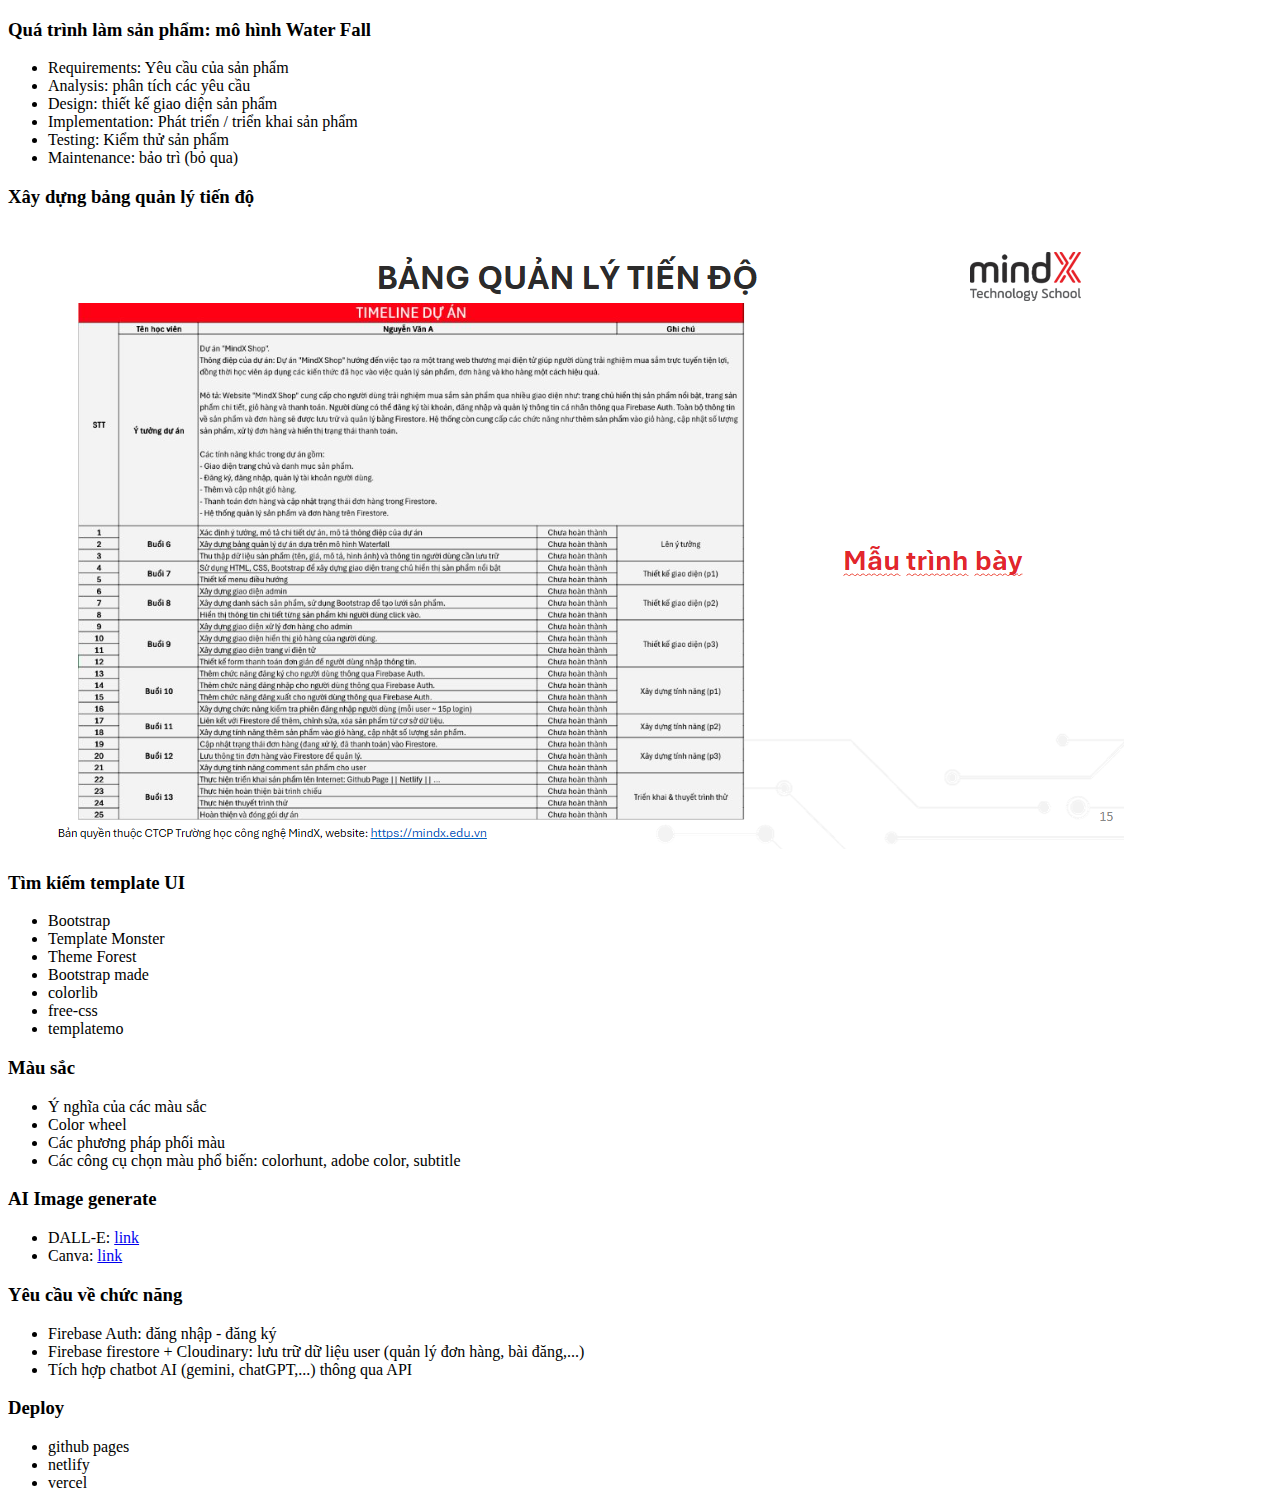
<file: Lesson6/index.html>
<!DOCTYPE html>
<html lang="en">
<head>
    <meta charset="UTF-8">
    <meta name="viewport" content="width=device-width, initial-scale=1.0">
    <title>Document</title>
</head>
<body>
    <h3>Quá trình làm sản phẩm: mô hình Water Fall</h3>
    <ul>
        <li>Requirements: Yêu cầu của sản phẩm</li>
        <li>Analysis: phân tích các yêu cầu</li>
        <li>Design: thiết kế giao diện sản phẩm</li>
        <li>Implementation: Phát triển / triển khai sản phẩm</li>
        <li>Testing: Kiểm thử sản phẩm</li>
        <li>Maintenance: bảo trì (bỏ qua)</li>
    </ul>

    <h3>Xây dựng bảng quản lý tiến độ</h3>
    <img src="./src/images/bangtiendo.png" alt="">

    <h3>Tìm kiếm template UI</h3>
    <ul>
        <li>Bootstrap</li>
        <li>Template Monster</li>
        <li>Theme Forest</li>
        <li>Bootstrap made</li>
        <li>colorlib</li>
        <li>free-css</li>
        <li>templatemo</li>
    </ul>

    <h3>Màu sắc</h3>
    <ul>
        <li>Ý nghĩa của các màu sắc</li>
        <li>Color wheel</li>
        <li>Các phương pháp phối màu</li>
        <li>Các công cụ chọn màu phổ biến:
            colorhunt, adobe color, subtitle
        </li>
    </ul>

    <h3>AI Image generate</h3>
    <ul>
        <li>DALL-E: <a href="https://openai.com/index/dall-e-3/">link</a></li>
        <li>Canva: <a href="https://www.canva.com/ai-image-generator/">link</a></li>
    </ul>

    <h3>Yêu cầu về chức năng</h3>
    <ul>
        <li>Firebase Auth: đăng nhập - đăng ký</li>
        <li>Firebase firestore + Cloudinary: lưu trữ dữ liệu user (quản lý đơn hàng, bài đăng,...)</li>
        <li>Tích hợp chatbot AI (gemini, chatGPT,...) thông qua API</li>
    </ul>

    <h3>Deploy</h3>
    <ul>
        <li>github pages</li>
        <li>netlify</li>
        <li>vercel</li>
    </ul>

</body>
</html>
</file>
